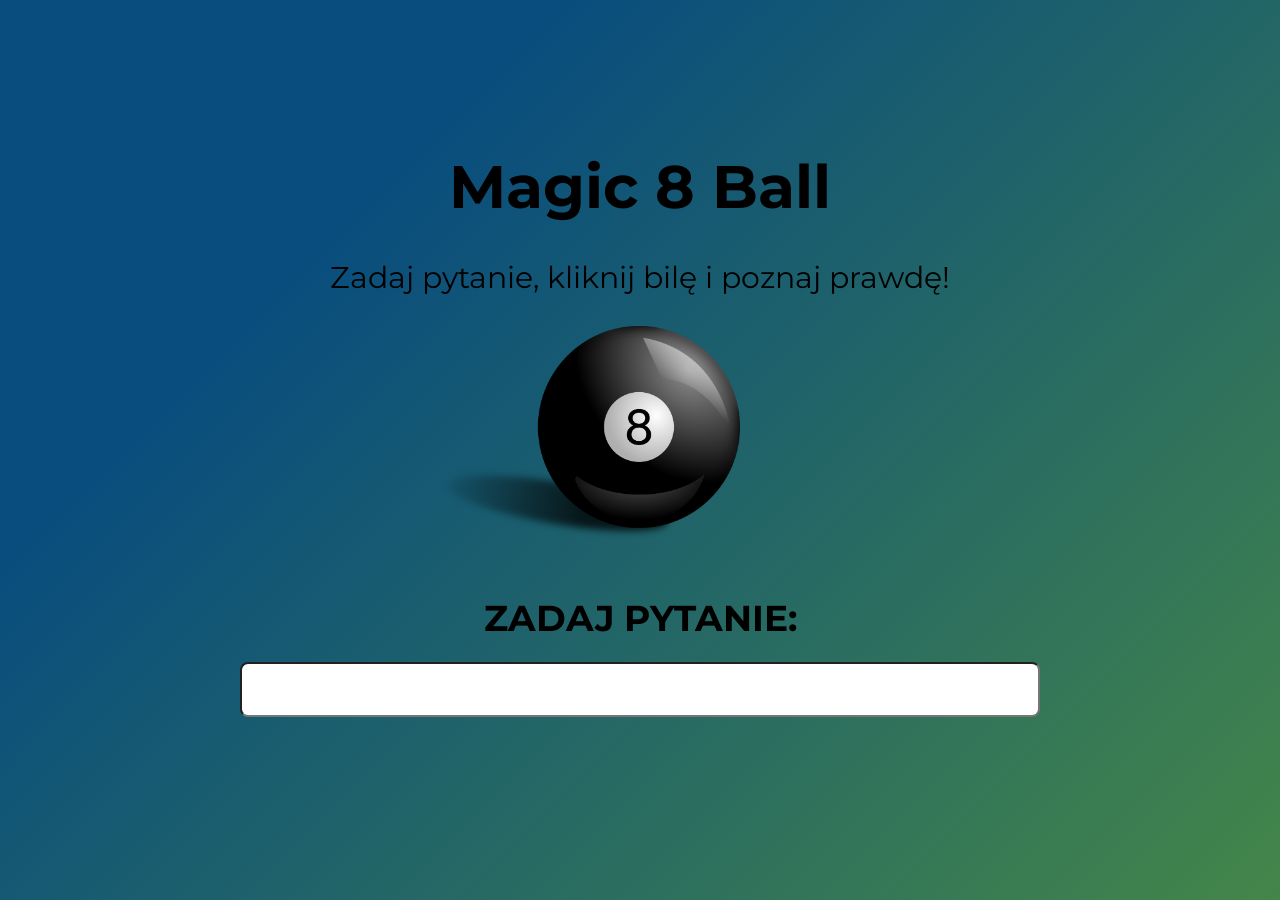
<file: magic 8 ball/index.html>
<!DOCTYPE html>
<html lang="pl">

<head>
    <meta charset="UTF-8">
    <meta name="viewport" content="width=device-width, initial-scale=1.0">
    <link href="https://fonts.googleapis.com/css?family=Dancing+Script|Montserrat:400,700&display=swap&subset=latin-ext"
        rel="stylesheet">
    <link rel="stylesheet" href="./style.css">
    <title>Magic 8 ball</title>
</head>

<body>
    <div class="wrapper">
        <div class="info">
            <h1>Magic 8 Ball</h1>
            <p>Zadaj pytanie, kliknij bilę i poznaj prawdę!</p>
        </div>
        <div class="ball-img">
            <img src="./img/ball-35516_1920.png" alt="Billa czarna numer 8">
        </div>
        <div class="question-area">
            <h2>Zadaj pytanie:</h2>
            <input type="text">
            <p class="answear"></p>
            <p class="error"></p>
        </div>
    </div>


    <script src="./main.js"></script>
</body>

</html>
</file>
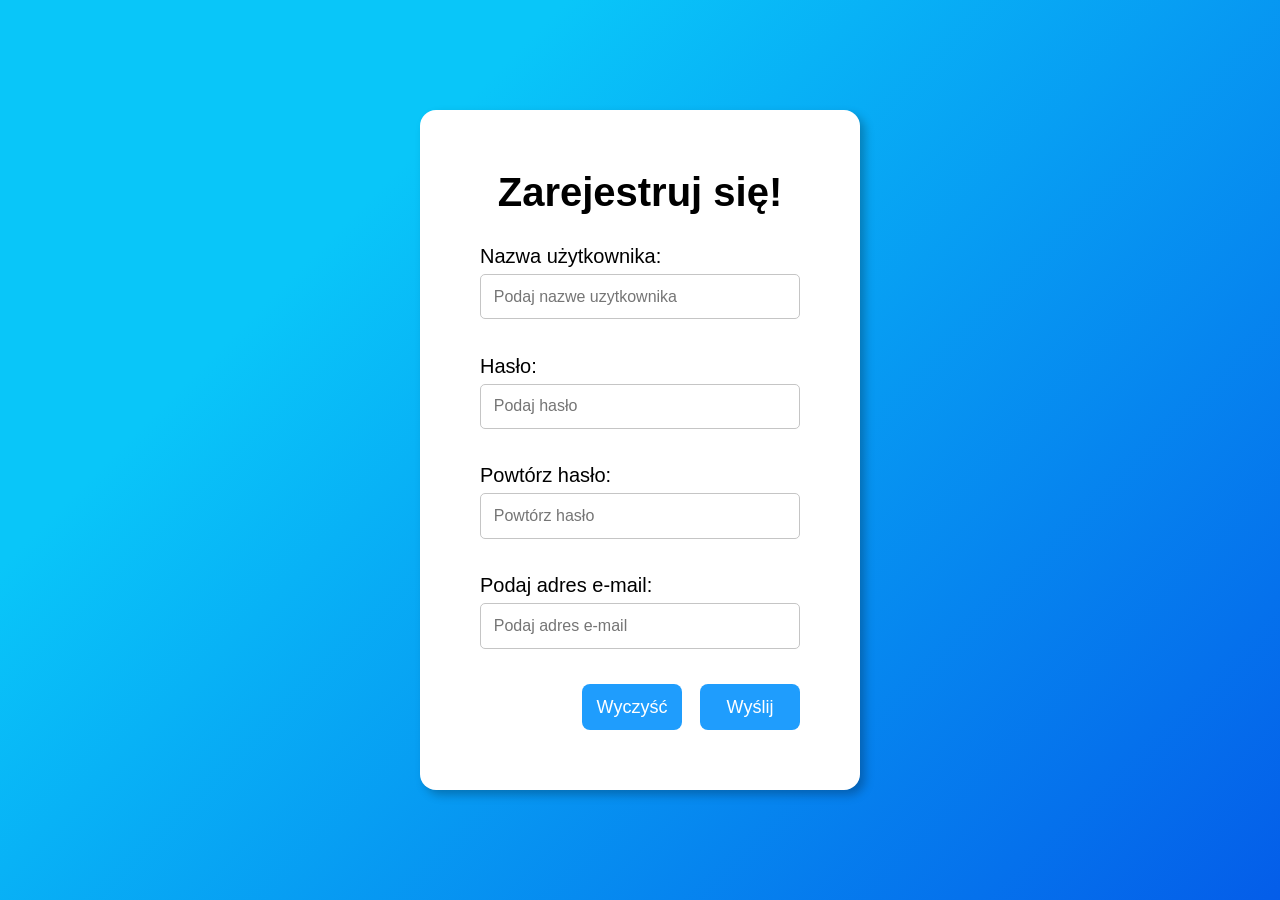
<file: walidator formularza/index.html>
<!DOCTYPE html>
<html lang="pl">

<head>
    <meta charset="UTF-8">
    <meta name="viewport" content="width=device-width, initial-scale=1.0">
    <title>Walidator Formularza</title>
    <link rel="stylesheet" href="./style.css">
</head>

<body>
    <div class="wrapper">
        <form>
            <h1>Zarejestruj się!</h1>

            <div class="form-box">
                <label for="username">Nazwa użytkownika:</label>
                <input type="text" id="username" placeholder="Podaj nazwe uzytkownika">
                <p class="error-text">error</p>
            </div>
            <div class="form-box">
                <label for="password">Hasło:</label>
                <input type="password" id="password" placeholder="Podaj hasło">
                <p class="error-text">error</p>
            </div>
            <div class="form-box">
                <label for="password2">Powtórz hasło:</label>
                <input type="password" id="password2" placeholder="Powtórz hasło">
                <p class="error-text">error</p>
            </div>
            <div class="form-box">
                <label for="email">Podaj adres e-mail:</label>
                <input type="email" id="email" placeholder="Podaj adres e-mail">
                <p class="error-text">error</p>
            </div>
            <div class="control-buttons">
                <button class="clear">Wyczyść</button>
                <button class="send">Wyślij</button>
            </div>
            <div class="popup">
                <p>Formularz został wysłany!</p>
                <button class="close">Zamknij</button>
            </div>
        </form>
    </div>


    <script src="./main.js"></script>
</body>

</html>
</file>
<file: magic 8 ball/style.css>
* {
	box-sizing: border-box;
	margin: 0;
	padding: 0;
}
html {
	font-size: 62.5%;
}
body {
	display: flex;
	justify-content: center;
	align-items: center;
	flex-direction: column;
	min-height: 100vh;
	font-family: "Montserrat", sans-serif;
	background-image: linear-gradient(315deg, #448649 0%, #094d7e 74%);
}

.wrapper {
	display: flex;
	flex-direction: column;
	width: 1000px;
	height: 600px;
}
.info {
	text-align: center;
	font-size: 3rem;
}
.info h1 {
	margin-bottom: 0.6em;
}
.ball-img {
	position: relative;
	min-height: 300px;
}
.ball-img img {
	position: absolute;
	top: 30px;
	left: 300px;
	width: 300px;
	cursor: pointer;
}
.question-area {
	display: flex;
	justify-content: center;
	align-items: center;
	flex-direction: column;
	font-size: 2.4rem;
}
.question-area h2 {
	margin-bottom: 0.6em;
	font-size: 3.6rem;
	text-transform: uppercase;
}
.question-area input {
	padding: 0.7em 1.4em;
	width: 80%;
	font-size: 2rem;
	border-radius: 8px;
}
.question-area .answear {
	margin-top: 2em;
}
.question-area .answear span {
	font-weight: bold;
}
.question-area .error {
	font-weight: bold;
	color: #10ec4a;
	text-shadow: 0 0 5px #333;
}
.shake-animation {
	animation: shake 1s 1;
}
@keyframes shake {
	0% {
		left: 290px;
	}
	20% {
		left: 340px;
	}
	40% {
		left: 290px;
	}
	60% {
		left: 340px;
	}
	80% {
		left: 290px;
	}
	100% {
		left: 300px;
	}
}
</file>
<file: walidator formularza/style.css>
* {
	box-sizing: border-box;
	margin: 0;
	padding: 0;
}
html {
	font-size: 62.5%;
}
body {
	display: flex;
	justify-content: center;
	align-items: center;
	min-height: 100vh;
	font-family: "Montserrat", sans-serif;
	background-image: linear-gradient(315deg, #045de9 0%, #09c6f9 74%);
}
.wrapper {
	width: 440px;
	border-radius: 16px;
	background-color: #fff;
	box-shadow: 5px 5px 10px 0px rgba(0, 0, 0, 0.25);
}
form {
	padding: 3em;
	font-size: 2rem;
}
h1 {
	text-align: center;
	margin-bottom: 3rem;
}
.form-box {
	margin-bottom: 1.5rem;
}
.form-box label {
	display: inline-block;
	margin-bottom: 0.3em;
}
.form-box input {
	width: 100%;
	padding: 0.8em;
	font-size: 1.6rem;
	border: 1px solid rgb(197, 197, 197);
	border-radius: 5px;
}
.form-box.error input {
	border: 1px solid rgb(219, 21, 3);
	background-color: rgba(250, 0, 0, 0.1);
}
.form-box .error-text {
	margin: 0.3em 0 0 0.6em;
	font-size: 1.4rem;
	color: rgb(219, 21, 3);
	visibility: hidden;
}
.form-box.error .error-text {
	visibility: visible;
}
.control-buttons {
	display: flex;
	justify-content: flex-end;
}
.send,
.clear,
.close {
	display: block;
	width: 100px;
	padding: 0.7em 0;
	margin-left: 1em;
	font-size: 1.8rem;
	background-color: #1f9dfd;
	color: #fff;
	border: none;
	border-radius: 8px;
	cursor: pointer;
	transition: background-color 0.3s;
}
.send:hover,
.clear:hover,
.close:hover {
	background-color: #076cba;
}
.popup {
	position: absolute;
	top: -20%;
	left: 50%;
	transform: translate(-50%, -50%);
	display: flex;
	justify-content: center;
	align-items: center;
	flex-direction: column;
	width: 600px;
	height: 200px;
	background-color: #fff;
	border-radius: 8px;
	box-shadow: 5px 5px 10px 0px rgba(0, 0, 0, 0.25);
	transition: top 0.5s;
}
.popup p {
	font-size: 2.8rem;
	margin-bottom: 1.4em;
}
.show-popup {
	top: 12%;
}
</file>
